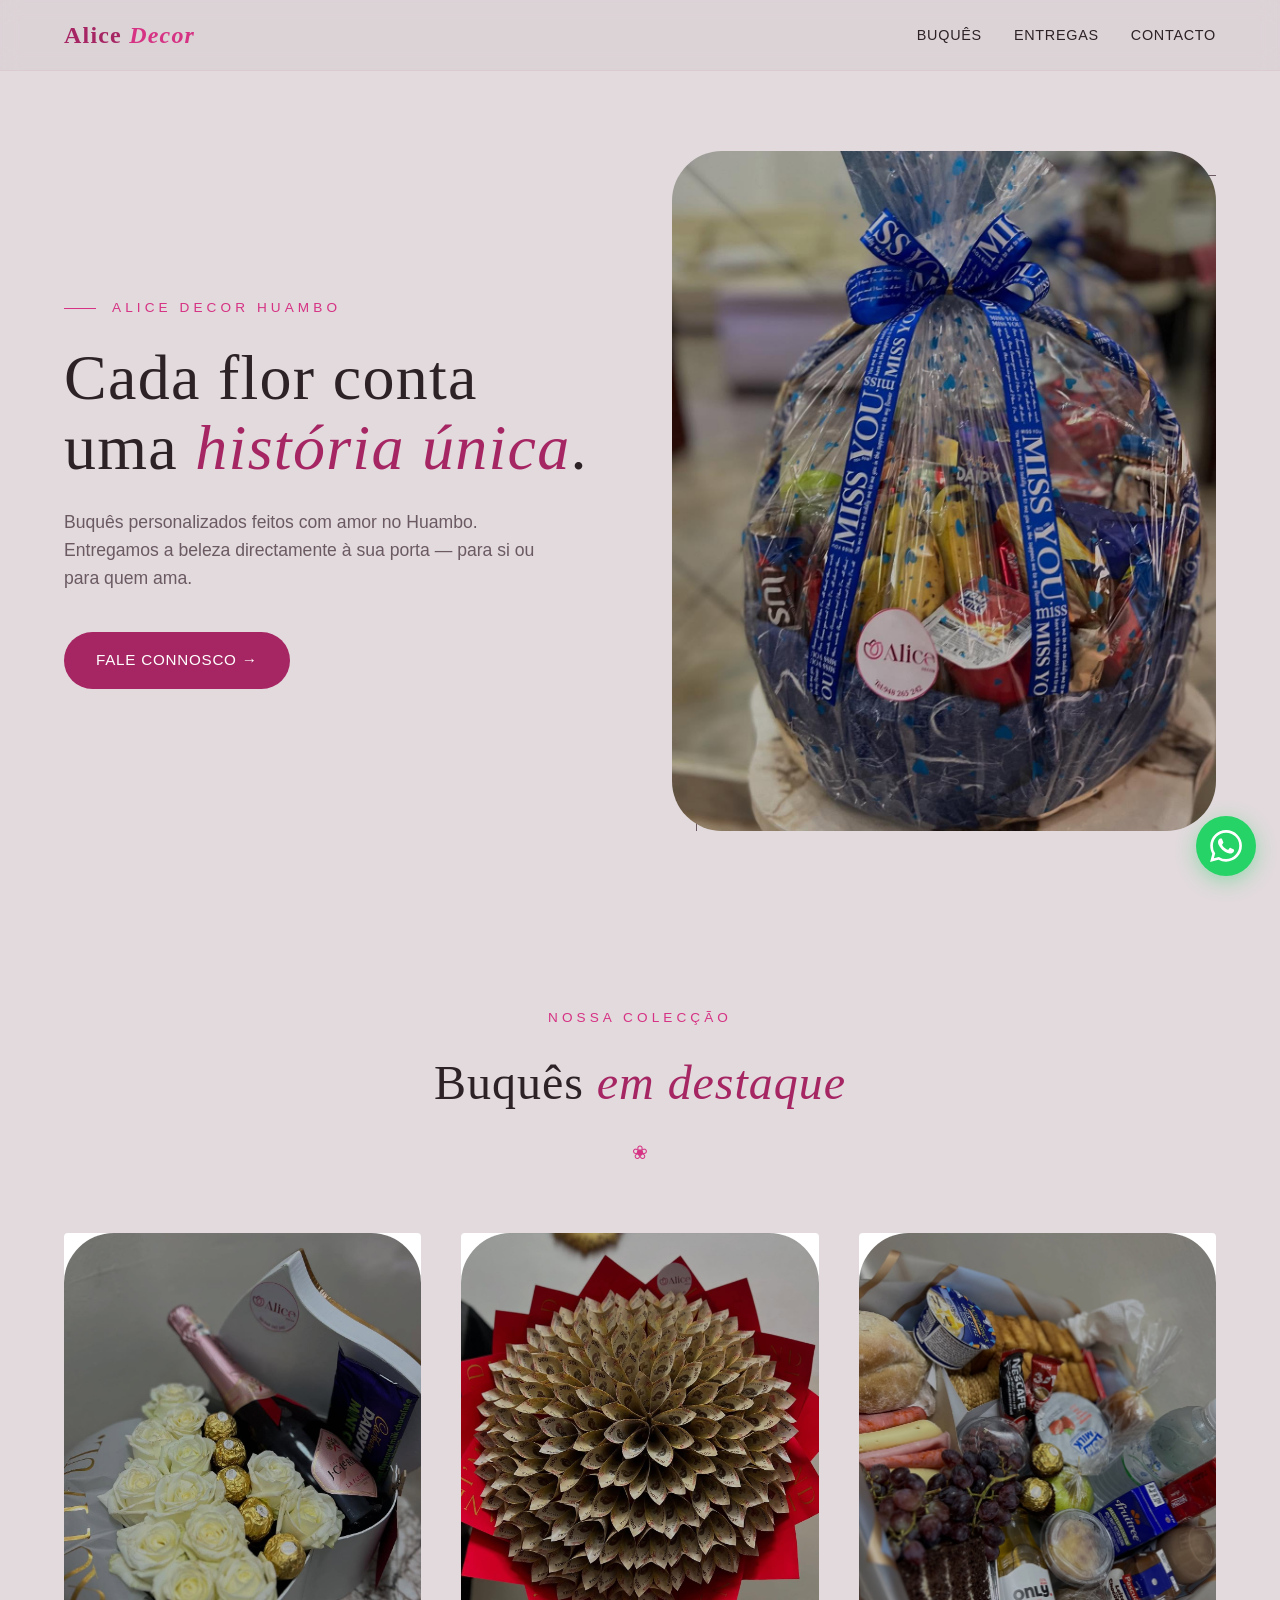
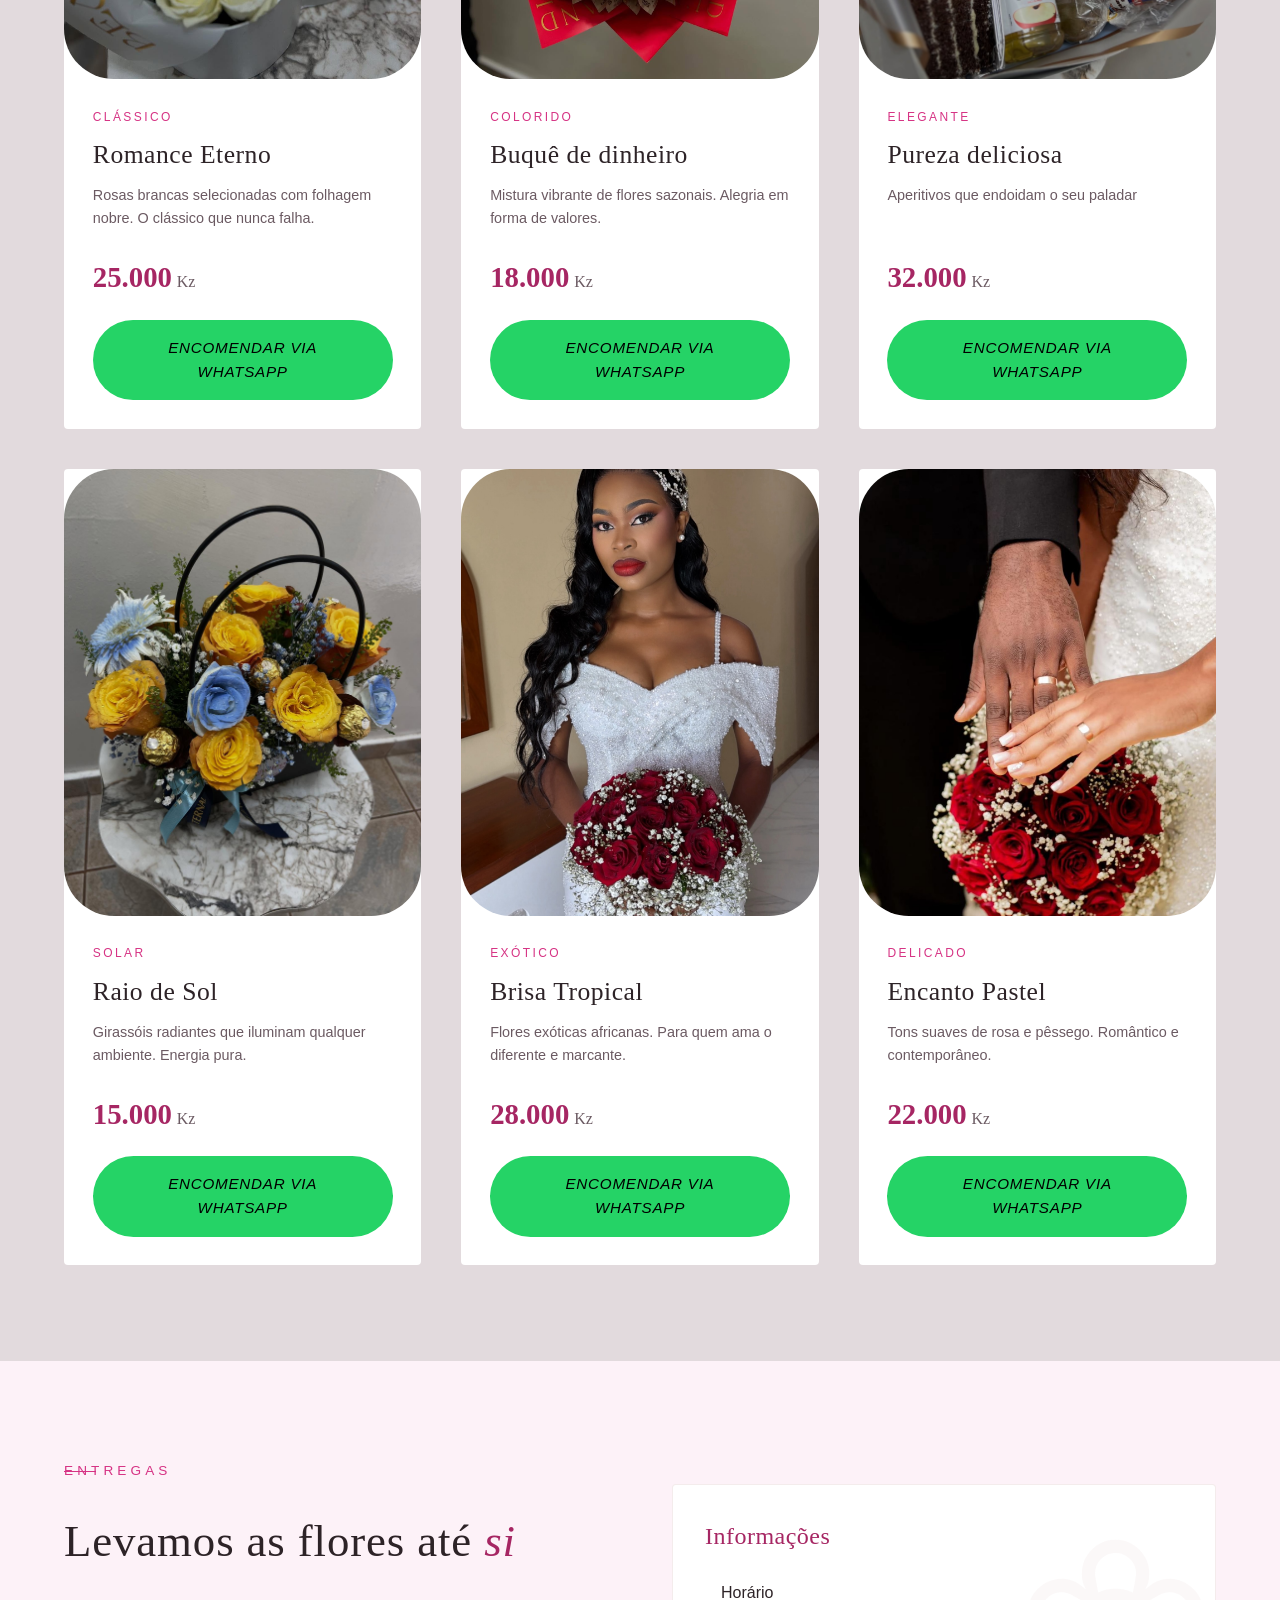
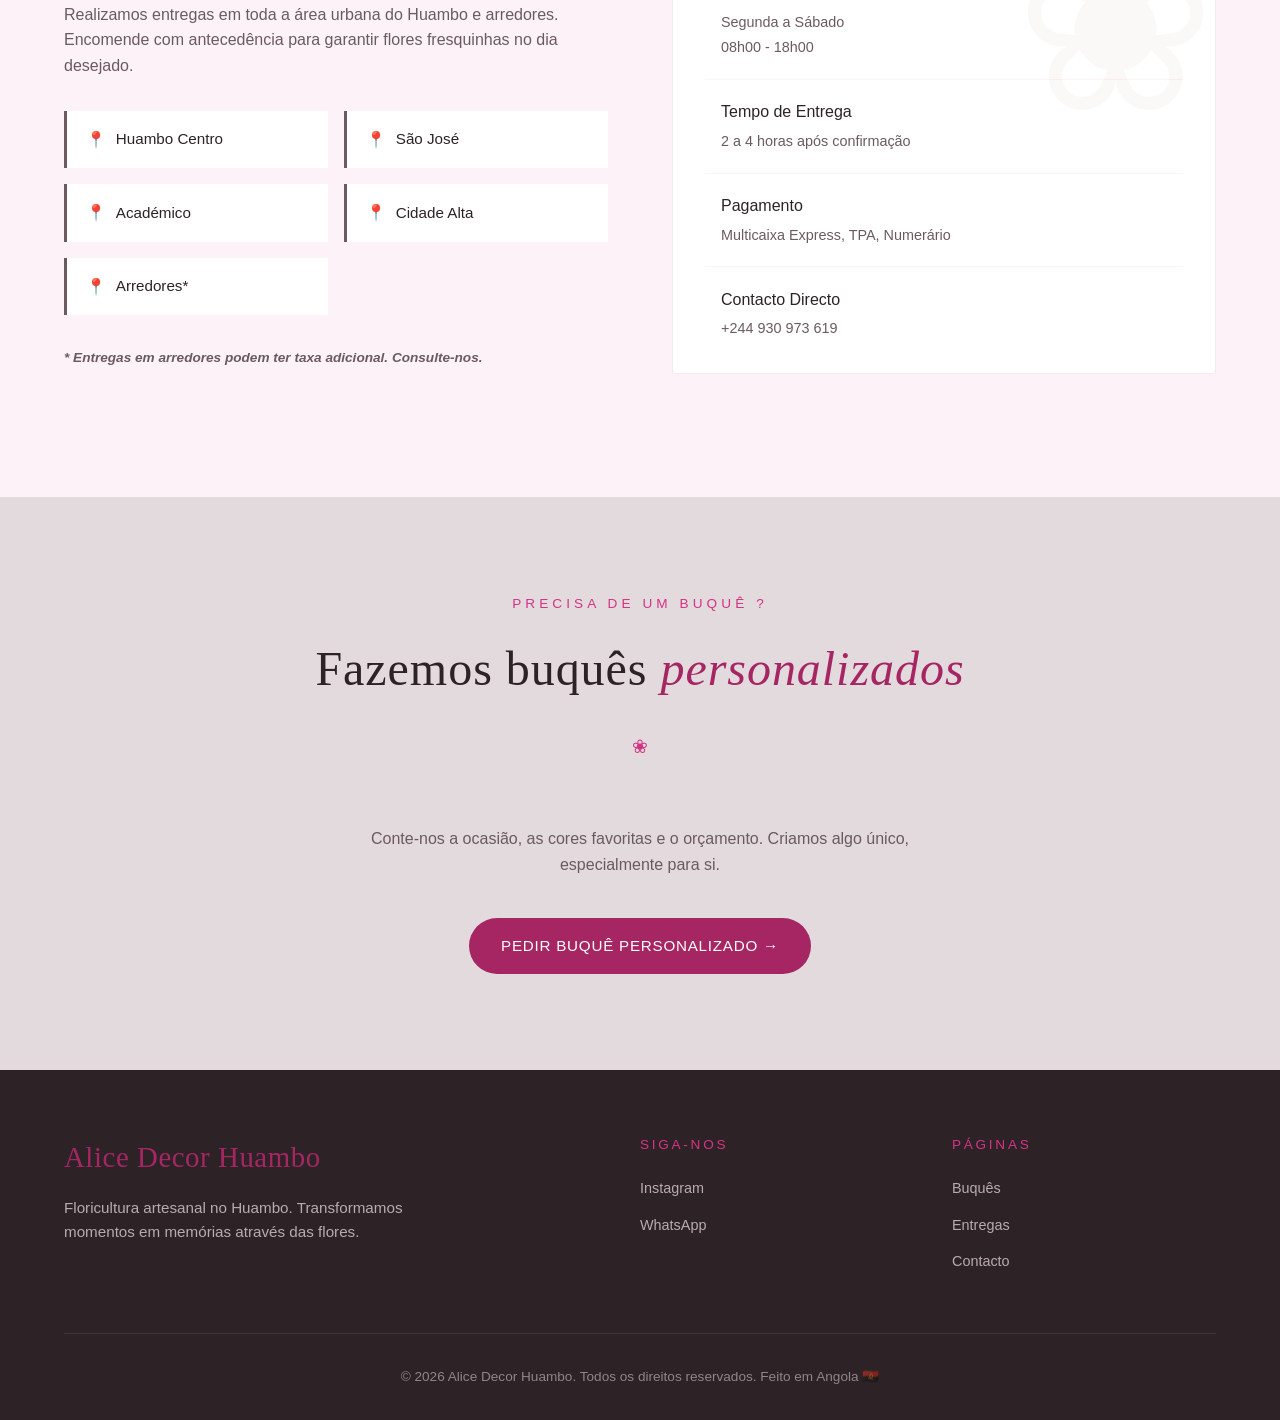
<file: index.html>
<!DOCTYPE html>
<html lang="pt-AO">
<head>
    <!-- ============================================= -->
    <!-- META TAGS - Configurações básicas e SEO       -->
    <!-- ============================================= -->
    <meta charset="UTF-8">
    <meta http-equiv="X-UA-Compatible" content="IE=edge">
    <!-- Viewport: garante que a página se adapte a celulares (responsivo) -->
    <meta name="viewport" content="width=device-width, initial-scale=1.0">
    
    <!-- SEO: descrição que aparece no Google e ao partilhar no WhatsApp -->
    <meta name="description" content="Buquês de flores artesanais em Huambo, Angola. Encomendas e entregas rápidas. Fale connosco pelo WhatsApp.">
    <meta name="keywords" content="flores, buquês, Huambo, Angola, entrega de flores, floricultura">
    <meta name="author" content="Floricultura">
    
    <!-- Open Graph: como a página aparece quando partilhada no WhatsApp/Facebook -->
    <meta property="og:title" content="Flores em Huambo">
    <meta property="og:description" content="Buquês artesanais com entrega em Huambo e arredores.">
    <meta property="og:type" content="website">
    
    <title>Alice Decor Huambo- Huambo</title>
    

     <link rel="stylesheet" href="style.css">
    <link rel="preconnect" href="https://fonts.googleapis.com">
    <link rel="preconnect" href="https://fonts.gstatic.com" crossorigin>
    
    <link href="https://fonts.googleapis.com/css2?family=Oswald:wght@200..700&display=swap" rel="stylesheet">
     <link rel="icon" href="data:image/svg+xml,<svg xmlns=%22http://www.w3.org/2000/svg%22 viewBox=%220 0 100 100%22><text y=%22.9em%22 font-size=%2290%22>🌸</text></svg>">
    
</head>
<body>

    <nav class="navbar">
        <div class="nav-container">
            <div class="logo">Alice <span>Decor</span></div>
            
            <!-- Menu de navegação (esconde-se em ecrãs pequenos) -->
            <ul class="nav-links">
                <li><a href="#produtos">Buquês</a></li>
                <li><a href="#entrega">Entregas</a></li>
                <li><a href="#contacto">Contacto</a></li>
            </ul>
        </div>
    </nav>

    <!-- ============================================= -->
    <!-- HERO SECTION - Banner principal               -->
    <!-- ============================================= -->
    <section class="hero">
        <div class="hero-content fade-in">
            <span class="hero-tag">Alice Decor Huambo</span>
            <h1>Cada flor conta uma <em>história única</em>.</h1>
            <p class="hero-description">
                Buquês personalizados feitos com amor no Huambo. Entregamos a beleza 
                directamente à sua porta — para si ou para quem ama.
            </p>
            <!-- BOTÃO PRINCIPAL: Já vai com mensagem pronta para o WhatsApp -->
            <!-- IMPORTANTE: Substitua o número 244923000000 pelo número real da consultora -->
            <a href="https://wa.me/244923000000?text=Ol%C3%A1!%20Gostaria%20de%20falar%20com%20a%20consultora%20sobre%20os%20buqu%C3%AAs." 
               class="btn btn-primary" 
               target="_blank" 
               rel="noopener">
                Fale connosco →
            </a>
        </div>

        <!-- IMAGEM PRINCIPAL: Substitua a URL pela foto da loja/dona -->
        <!-- Usamos parâmetros do Unsplash (?w=600&q=75) para otimizar o tamanho -->
        <div class="hero-image fade-in">
            <img src="imagens/alice_decorhbo_1742407849_3591899835331720761_51028222577.jpg" 
                 alt="Florista a preparar buquê" 
                 loading="eager"
                 width="600"
                 height="750">
        </div>
    </section>

    <!-- ============================================= -->
    <!-- SECÇÃO DE PRODUTOS - Grid com os buquês       -->
    <!-- ============================================= -->
    <section class="produtos" id="produtos">
        <div class="container">
            <div class="section-title">
                <span class="tag">Nossa Colecção</span>
                <h2>Buquês <em>em destaque</em></h2>
            </div>

            <!-- Grid responsivo (ajusta-se sozinho ao ecrã) -->
            <div class="produtos-grid">

                <!-- ============================================= -->
                <!-- CARD 1: Buquê Romance                         -->
                <!-- Para adicionar mais buquês, copie um card     -->
                <!-- ============================================= -->
                <article class="produto-card">
                    <div class="produto-imagem">
                        <!-- loading="lazy": só carrega a imagem quando aparece no ecrã (poupa internet) -->
                        <img src="imagens/alice_decorhbo_1742651293_3593941989763762745_51028222577.jpg" 
                             alt="Buquê Romance com rosas vermelhas" 
                             loading="lazy"
                             width="400"
                             height="500">
                    </div>
                    <div class="produto-info">
                        <span class="produto-categoria">Clássico</span>
                        <h3 class="produto-nome">Romance Eterno</h3>
                        <p class="produto-descricao">
                            Rosas brancas selecionadas com folhagem nobre. O clássico que nunca falha.
                        </p>
                        <div class="produto-preco">
                            25.000<span class="moeda">Kz</span>
                        </div>
                        <!-- Mensagem pronta para WhatsApp (já com nome do produto codificado) -->
                        <a href="https://wa.me/244923000000?text=Ol%C3%A1%2C%20gostaria%20de%20encomendar%20o%20Romance%20Eterno." 
                           class="btn btn-whatsapp" 
                           target="_blank" 
                           rel="noopener">
                            Encomendar via WhatsApp
                        </a>
                    </div>
                </article>

                <!-- CARD 2: Primavera -->
                <article class="produto-card">
                    <div class="produto-imagem">
                        <img src="imagens/alice_decorhbo_1757964098_3722395111347819957_51028222577.jpg" 
                             alt="Buquê Primavera com flores coloridas" 
                             loading="lazy"
                             width="400"
                             height="500">
                    </div>
                    <div class="produto-info">
                        <span class="produto-categoria">Colorido</span>
                        <h3 class="produto-nome">Buquê de dinheiro</h3>
                        <p class="produto-descricao">
                            Mistura vibrante de flores sazonais. Alegria em forma de valores.
                        </p>
                        <div class="produto-preco">
                            18.000<span class="moeda">Kz</span>
                        </div>
                        <a href="https://wa.me/244930973619?text=Ol%C3%A1%2C%20gostaria%20de%20encomendar%20o%20Sopro%20de%20Primavera." 
                           class="btn btn-whatsapp" 
                           target="_blank" 
                           rel="noopener">
                            Encomendar via WhatsApp
                        </a>
                    </div>
                </article>

                <!-- CARD 3: Branco Puro -->
                <article class="produto-card">
                    <div class="produto-imagem">
                        <img src="imagens/alice_decorhbo_1773144284_3849735425011275129_51028222577.jpg" 
                             alt="Buquê de flores brancas" 
                             loading="lazy"
                             width="400"
                             height="500">
                    </div>
                    <div class="produto-info">
                        <span class="produto-categoria">Elegante</span>
                        <h3 class="produto-nome">Pureza deliciosa</h3>
                        <p class="produto-descricao">
                            Aperitivos que endoidam o seu paladar </p>
                        <div class="produto-preco">
                            32.000<span class="moeda">Kz</span>
                        </div>
                        <a href="https://wa.me/244923000000?text=Ol%C3%A1%2C%20gostaria%20de%20encomendar%20o%20Pureza%20Branca." 
                           class="btn btn-whatsapp" 
                           target="_blank" 
                           rel="noopener">
                            Encomendar via WhatsApp
                        </a>
                    </div>
                </article>

                <!-- CARD 4: Girassol -->
                <article class="produto-card">
                    <div class="produto-imagem">
                        <img src="imagens/alice_decorhbo_1764595237_3778021137448831359_51028222577.jpg" 
                             alt="Buquê de girassóis" 
                             loading="lazy"
                             width="400"
                             height="500">
                    </div>
                    <div class="produto-info">
                        <span class="produto-categoria">Solar</span>
                        <h3 class="produto-nome">Raio de Sol</h3>
                        <p class="produto-descricao">
                            Girassóis radiantes que iluminam qualquer ambiente. Energia pura.
                        </p>
                        <div class="produto-preco">
                            15.000<span class="moeda">Kz</span>
                        </div>
                        <a href="https://wa.me/244923000000?text=Ol%C3%A1%2C%20gostaria%20de%20encomendar%20o%20Raio%20de%20Sol." 
                           class="btn btn-whatsapp" 
                           target="_blank" 
                           rel="noopener">
                            Encomendar via WhatsApp
                        </a>
                    </div>
                </article>

                <!-- CARD 5: Tropical -->
                <article class="produto-card">
                    <div class="produto-imagem">
                        <img src="imagens/alice_decorhbo_1772119902_3841142426907983756_51028222577.jpg" 
                             alt="Buquê tropical exótico" 
                             loading="lazy"
                             width="400"
                             height="500">
                    </div>
                    <div class="produto-info">
                        <span class="produto-categoria">Exótico</span>
                        <h3 class="produto-nome">Brisa Tropical</h3>
                        <p class="produto-descricao">
                            Flores exóticas africanas. Para quem ama o diferente e marcante.
                        </p>
                        <div class="produto-preco">
                            28.000<span class="moeda">Kz</span>
                        </div>
                        <a href="https://wa.me/244923000000?text=Ol%C3%A1%2C%20gostaria%20de%20encomendar%20o%20Brisa%20Tropical." 
                           class="btn btn-whatsapp" 
                           target="_blank" 
                           rel="noopener">
                            Encomendar via WhatsApp
                        </a>
                    </div>
                </article>

                <!-- CARD 6: Suave -->
                <article class="produto-card">
                    <div class="produto-imagem">
                        <img src="imagens/alice_decorhbo_1772119902_3841142438593298991_51028222577.jpg" 
                             alt="Buquê delicado em tons pastel" 
                             loading="lazy"
                             width="400"
                             height="500">
                    </div>
                    <div class="produto-info">
                        <span class="produto-categoria">Delicado</span>
                        <h3 class="produto-nome">Encanto Pastel</h3>
                        <p class="produto-descricao">
                            Tons suaves de rosa e pêssego. Romântico e contemporâneo.
                        </p>
                        <div class="produto-preco">
                            22.000<span class="moeda">Kz</span>
                        </div>
                        <a href="https://wa.me/244923000000?text=Ol%C3%A1%2C%20gostaria%20de%20encomendar%20o%20Encanto%20Pastel." 
                           class="btn btn-whatsapp" 
                           target="_blank" 
                           rel="noopener">
                            Encomendar via WhatsApp
                        </a>
                    </div>
                </article>

            </div>
        </div>
    </section>

    <!-- ============================================= -->
    <!-- SECÇÃO DE ENTREGA - Zonas atendidas           -->
    <!-- ============================================= -->
    <section class="entrega" id="entrega">
        <div class="container">
            <div class="entrega-grid">

                <div class="entrega-content">
                    <span class="hero-tag" style="padding-left: 0;">Entregas</span>
                    <h2>Levamos as flores até <em>si</em></h2>
                    <p>
                        Realizamos entregas em toda a área urbana do Huambo e arredores. 
                        Encomende com antecedência para garantir flores fresquinhas no dia desejado.
                    </p>

                    <!-- LISTA DE ZONAS: Edite aqui as zonas que a empreendedora cobre -->
                    <ul class="zonas-lista">
                        <li>Huambo Centro</li>
                        <li>São José</li>
                        <li>Académico</li>
                        <li>Cidade Alta</li>
                        <li>Arredores*</li>
                    </ul>

                    <p style="font-size: 0.85rem; font-style: italic;">
                        <strong>* Entregas em arredores podem ter taxa adicional. Consulte-nos.</strong>
                    </p>
                </div>

                <!-- CAIXA DE INFORMAÇÕES: Horários e contactos -->
                <div class="info-box">
                    <h3>Informações</h3>
                    
                    <div class="info-item">
                        <div class="info-icon"></div>
                        <div class="info-text">
                            <strong>Horário</strong>
                            <span>Segunda a Sábado<br>08h00 - 18h00</span>
                        </div>
                    </div>

                    <div class="info-item">
                        <div class="info-icon"></div>
                        <div class="info-text">
                            <strong>Tempo de Entrega</strong>
                            <span>2 a 4 horas após confirmação</span>
                        </div>
                    </div>

                    <div class="info-item">
                        <div class="info-icon"></div>
                        <div class="info-text">
                            <strong>Pagamento</strong>
                            <span>Multicaixa Express, TPA, Numerário</span>
                        </div>
                    </div>

                    <div class="info-item">
                        <div class="info-icon"></div>
                        <div class="info-text">
                            <strong>Contacto Directo</strong>
                            <!-- IMPORTANTE: Atualize o número do WhatsApp aqui -->
                            <span>+244 930 973 619</span>
                        </div>
                    </div>
                </div>

            </div>
        </div>
    </section>

    <!-- ============================================= -->
    <!-- CTA FINAL - Última chamada para acção         -->
    <!-- ============================================= -->
    <section class="cta-final" id="contacto">
        <div class="container">
            <div class="section-title">
                <span class="tag">Precisa de um buquê ?</span>
                <h2>Fazemos buquês <em>personalizados</em></h2>
            </div>
            <p>
                Conte-nos a ocasião, as cores favoritas e o orçamento. 
                Criamos algo único, especialmente para si.
            </p>
            <a href="https://wa.me/2449230973619?text=Ol%C3%A1!%20Gostaria%20de%20encomendar%20um%20buqu%C3%AA%20personalizado." 
               class="btn btn-primary" 
               target="_blank" 
               rel="noopener">
                Pedir Buquê Personalizado →
            </a>
        </div>
    </section>

    <!-- ============================================= -->
    <!-- FOOTER - Rodapé com informações               -->
    <!-- ============================================= -->
    <footer class="footer">
        <div class="container">
            <div class="footer-grid">
                
                <!-- Coluna 1: Marca e descrição -->
                <div class="footer-brand">
                    <h3>Alice Decor Huambo</h3>
                    <p>
                        Floricultura artesanal no Huambo. 
                        Transformamos momentos em memórias através das flores.
                    </p>
                </div>

                <!-- Coluna 2: Redes Sociais -->
                <div class="footer-col">
                    <h4>Siga-nos</h4>
                    <ul>
                        <!-- ATUALIZE: Coloque o @ correto do Instagram -->
                        <li><a href="https://instagram.com/buquesencantados" target="_blank" rel="noopener">Instagram</a></li>
                        <li><a href="https://wa.me/244923000000" target="_blank" rel="noopener">WhatsApp</a></li>
                    </ul>
                </div>

                <!-- Coluna 3: Navegação -->
                <div class="footer-col">
                    <h4>Páginas</h4>
                    <ul>
                        <li><a href="#produtos">Buquês</a></li>
                        <li><a href="#entrega">Entregas</a></li>
                        <li><a href="#contacto">Contacto</a></li>
                    </ul>
                </div>

            </div>

            <!-- Direitos autorais -->
             <div class="footer-bottom">
                <p>&copy; 2026 Alice Decor Huambo. Todos os direitos reservados. Feito em Angola 🇦🇴</p>
            </div>
        </div>
    </footer>

    <!-- ============================================= -->
    <!-- BOTÃO FLUTUANTE WHATSAPP - Sempre visível    -->
    <!-- ============================================= -->
    <a href="https://wa.me/244923000000?text=Ol%C3%A1!%20Vim%20pelo%20site%20e%20gostaria%20de%20mais%20informa%C3%A7%C3%B5es." 
       class="whatsapp-flutuante" 
       target="_blank" 
       rel="noopener"
       aria-label="Falar pelo WhatsApp">
        <!-- Ícone do WhatsApp em SVG (mais leve que imagem) -->
        <svg viewBox="0 0 24 24" xmlns="http://www.w3.org/2000/svg">
            <path d="M17.472 14.382c-.297-.149-1.758-.867-2.03-.967-.273-.099-.471-.148-.67.15-.197.297-.767.966-.94 1.164-.173.199-.347.223-.644.075-.297-.15-1.255-.463-2.39-1.475-.883-.788-1.48-1.761-1.653-2.059-.173-.297-.018-.458.13-.606.134-.133.298-.347.446-.52.149-.174.198-.298.298-.497.099-.198.05-.371-.025-.52-.075-.149-.669-1.612-.916-2.207-.242-.579-.487-.5-.669-.51-.173-.008-.371-.01-.57-.01-.198 0-.52.074-.792.372-.272.297-1.04 1.016-1.04 2.479 0 1.462 1.065 2.875 1.213 3.074.149.198 2.096 3.2 5.077 4.487.709.306 1.262.489 1.694.625.712.227 1.36.195 1.871.118.571-.085 1.758-.719 2.006-1.413.248-.694.248-1.289.173-1.413-.074-.124-.272-.198-.57-.347m-5.421 7.403h-.004a9.87 9.87 0 01-5.031-1.378l-.361-.214-3.741.982.998-3.648-.235-.374a9.86 9.86 0 01-1.51-5.26c.001-5.45 4.436-9.884 9.888-9.884 2.64 0 5.122 1.03 6.988 2.898a9.825 9.825 0 012.893 6.994c-.003 5.45-4.437 9.884-9.885 9.884m8.413-18.297A11.815 11.815 0 0012.05 0C5.495 0 .16 5.335.157 11.892c0 2.096.547 4.142 1.588 5.945L.057 24l6.305-1.654a11.882 11.882 0 005.683 1.448h.005c6.554 0 11.89-5.335 11.893-11.893a11.821 11.821 0 00-3.48-8.413z"/>
        </svg>
    </a>

</body>
</html>
</file>
<file: style.css>
/* ============================================= */
        /* VARIÁVEIS DE COR - Mude aqui para alterar TODA a página */
        /* ============================================= */
:root {
    --rosa-seco:  #D63384;           /* Magenta vibrante da logo (principal) */
    --branco: #FDF2F8;           /* Rosa claríssimo para fundos e contraste */
    --rosa-escuro: #A62663;          /* Magenta profundo para hover e links */
    --cinza-leve: #6B5A62;          /* Tom neutro/cinza quente para detalhes */
    --rosa-brilhante: #D63384;         /* Mantido magenta para manter o brilho da marca */
    --branco-sujo: #e2dadd;          /* Branco com um toque mínimo de rosa */
    --bege: #FFFFFF;                 /* Branco puro para cards */
    --texto: #2D2327;                /* Texto principal escuro e quente */
    --texto-suave: #6B5A62;          /* Texto secundário */
    --whatsapp: #25d366;             /* Verde oficial do WhatsApp */
    --whatsapp-escuro: #1da851;      /* WhatsApp hover */
    --barra: #9c7e8d11;
}   

        * {
            margin: 0;
            padding: 0;
            box-sizing: border-box;
        }

        /* Rolagem suave ao clicar nos links do menu */
        html {
            scroll-behavior: smooth;
            
        }
        /* Esconder a barra de rolagem em todos os navegadores */
        html {
            /* Para Firefox */
            scrollbar-width: none;
            
            /* Para Internet Explorer e Edge antigo */
            -ms-overflow-style: none;
        }

        /* Para Chrome, Safari e novas versões do Edge */
        html::-webkit-scrollbar {
            display: none;
}
       
        body {
            font-family: 'Jost', sans-serif;
            font-weight: 300;
            color: var(--texto);
            background-color: var(--branco-sujo);
            line-height: 1.6;
            overflow-x: hidden; /* Evita scroll horizontal indesejado */
            
        }

        /* Títulos usam a fonte serifada elegante */
        h1, h2, h3 {
            font-family: 'Cormorant Garamond', serif;
            font-weight: 500;
            letter-spacing: 0.02em;
        }

        img {
            max-width: 100%;
            display: block;
            border-radius: 50px;
        }

        /* ============================================= */
        /* CONTAINER - Limita largura em telas grandes  */
        /* ============================================= */
        .container {
            max-width: 1200px;
            margin: 0 auto;
            padding: 0 1.5rem;
        }

        /* ============================================= */
        /* NAVBAR - Menu superior fixo                  */
        /* ============================================= */
        .navbar {
            position: sticky;
            top: 0;
            background-color: var(--barra);
            backdrop-filter: blur(10px);
            -webkit-backdrop-filter: blur(10px); /* Safari */
            z-index: 100;
            padding: 1rem 0;
            border-bottom: 1px solid rgba(201, 160, 160, 0.15);
        }

        .nav-container {
            display: flex;
            justify-content: space-between;
            align-items: center;
            max-width: 1200px;
            margin: 0 auto;
            padding: 0 1.5rem;
        }

        .logo {
            font-family: 'Cormorant Garamond', serif;
            font-size: 1.5rem;
            font-weight: 600;
            color: var(--rosa-escuro);
            letter-spacing: 0.05em;
        }

        .logo span {
            color: var(--rosa-brilhante);
            font-style: italic;
        }

        /* Menu de navegação - escondido no celular */
        .nav-links {
            display: flex;
            gap: 2rem;
            list-style: none;
        }

        .nav-links a {
            color: var(--texto);
            text-decoration: none;
            font-size: 0.9rem;
            letter-spacing: 0.05em;
            transition: color 0.3s ease;
            text-transform: uppercase;
        }

        .nav-links a:hover {
            color: var(--rosa-escuro);
        }

        /* ============================================= */
        /* HERO SECTION - Primeira secção (banner)      */
        /* ============================================= */
        .hero {
            display: grid;
            grid-template-columns: 1fr 1fr;
            gap: 4rem;
            align-items: center;
            padding: 5rem 1.5rem;
            max-width: 1200px;
            margin: 0 auto;
            min-height: 80vh;
        }

        .hero-content {
            position: relative;
        }

        /* Pequeno texto decorativo acima do título */
        .hero-tag {
            display: inline-block;
            font-size: 0.85rem;
            letter-spacing: 0.3em;
            text-transform: uppercase;
            color: var(--rosa-brilhante);
            margin-bottom: 1.5rem;
            padding-left: 3rem;
            position: relative;
        }

        /* Linha decorativa antes da tag */
        .hero-tag::before {
            content: '';
            position: absolute;
            left: 0;
            top: 50%;
            width: 2rem;
            height: 1px;
            background-color: var(--rosa-brilhante);
        }

        .hero h1 {
            font-size: clamp(2.5rem, 5vw, 4.5rem); /* Tamanho responsivo: ajusta sozinho */
            line-height: 1.1;
            margin-bottom: 1.5rem;
            color: var(--texto);
        }

        .hero h1 em {
            color: var(--rosa-escuro);
            font-style: italic;
            font-weight: 400;
        }

        .hero-description {
            font-size: 1.1rem;
            color: var(--texto-suave);
            margin-bottom: 2.5rem;
            max-width: 480px;
        }

        /* ============================================= */
        /* BOTÕES - Estilos reutilizáveis                */
        /* ============================================= */
        .btn {
            display: inline-flex;
            align-items: center;
            gap: 0.6rem;
            padding: 1rem 2rem;
            border: none;
            border-radius: 50px;
            font-family: 'Jost', sans-serif;
            font-size: 0.95rem;
            font-weight: 400;
            letter-spacing: 0.05em;
            cursor: pointer;
            text-decoration: none;
            transition: all 0.3s ease;
            text-transform: uppercase;
        }

        /* Botão principal (rosa) */
        .btn-primary {
            background-color: var(--rosa-escuro);
            color: white;
        }

        .btn-primary:hover {
            background-color: var(--texto);
            transform: translateY(-2px);
            box-shadow: 0 10px 25px rgba(166, 120, 120, 0.3);
        }

        /* Botão WhatsApp (verde) */
        .btn-whatsapp {
            background-color: var(--whatsapp);
            color: rgb(0, 0, 0);
            width: 100%;
            justify-content: center;
            text-align: center;
            font-style: italic;
        }

        .btn-whatsapp:hover {
            background-color: var(--whatsapp-escuro);
            transform: translateY(-2px);
        }

        /* ============================================= */
        /* IMAGEM HERO - Foto principal com moldura     */
        /* ============================================= */
        .hero-image {
            position: relative;
            aspect-ratio: 4/5;
            overflow: hidden;
            border-radius: 4px;
        }

        .hero-image img {
            width: 100%;
            height: 100%;
            object-fit: cover;
        }

        /* Decoração: moldura verde atrás da imagem */
        .hero-image::before {
            content: '';
            position: absolute;
            top: 1.5rem;
            left: 1.5rem;
            right: -1.5rem;
            bottom: -1.5rem;
            border: 1px solid var(--cinza-leve);
            z-index: -1;
        }

        /* ============================================= */
        /* TÍTULOS DE SECÇÃO - Estilo reutilizável      */
        /* ============================================= */
        .section-title {
            text-align: center;
            margin-bottom: 4rem;
        }

        .section-title .tag {
            font-size: 0.85rem;
            letter-spacing: 0.3em;
            text-transform: uppercase;
            color: var(--rosa-brilhante);
            display: block;
            margin-bottom: 1rem;
        }

        .section-title h2 {
            font-size: clamp(2rem, 4vw, 3rem);
            color: var(--texto);
        }

        .section-title h2 em {
            color: var(--rosa-escuro);
            font-style: italic;
        }

        /* Linha decorativa abaixo do título */
        .section-title::after {
            content: '❀';
            display: block;
            margin-top: 1rem;
            color: var(--rosa-seco);
            font-size: 1.2rem;
        }

        /* ============================================= */
        /* GRID DE PRODUTOS - Galeria de buquês         */
        /* ============================================= */
        .produtos {
            padding: 6rem 0;
            background-color: var(--branco-sujo);
        }

        .produtos-grid {
            display: grid;
            /* Auto-fit: ajusta o número de colunas conforme o ecrã */
            grid-template-columns: repeat(auto-fit, minmax(280px, 1fr));
            gap: 2.5rem;
        }

        /* CARD DE PRODUTO - Cada buquê */
        .produto-card {
            background-color: white;
            border-radius: 4px;
            overflow: hidden;
            transition: transform 0.4s ease, box-shadow 0.4s ease;
            display: flex;
            flex-direction: column;
        }

        .produto-card:hover {
            transform: translateY(-8px);
            box-shadow: 0 20px 40px rgba(166, 120, 120, 0.15);
        }

        .produto-imagem {
            aspect-ratio: 4/5;
            overflow: hidden;
            position: relative;
        }

        .produto-imagem img {
            width: 100%;
            height: 100%;
            object-fit: cover;
            transition: transform 0.6s ease;
        }

        .produto-card:hover .produto-imagem img {
            transform: scale(1.05); /* Efeito de zoom suave ao passar o rato */
        }

        .produto-info {
            padding: 1.8rem;
            flex-grow: 1;
            display: flex;
            flex-direction: column;
        }

        .produto-categoria {
            font-size: 0.75rem;
            letter-spacing: 0.2em;
            text-transform: uppercase;
            color: var(--rosa-brilhante);
            margin-bottom: 0.5rem;
        }

        .produto-nome {
            font-family: 'Cormorant Garamond', serif;
            font-size: 1.6rem;
            font-weight: 500;
            margin-bottom: 0.5rem;
            color: var(--texto);
        }

        .produto-descricao {
            font-size: 0.9rem;
            color: var(--texto-suave);
            margin-bottom: 1.5rem;
            flex-grow: 1;
        }

        .produto-preco {
            font-family: 'Cormorant Garamond', serif;
            font-size: 1.8rem;
            font-weight: 600;
            color: var(--rosa-escuro);
            margin-bottom: 1.2rem;
        }

        .produto-preco .moeda {
            font-size: 1rem;
            font-weight: 400;
            color: var(--texto-suave);
            margin-left: 0.3rem;
        }

        /* ============================================= */
        /* SECÇÃO DE ENTREGA - Zonas de entrega         */
        /* ============================================= */
        .entrega {
            padding: 6rem 0;
            background-color: var(--branco);
            position: relative;
            overflow: hidden;
        }

        /* Decoração floral no fundo (suave) */
        .entrega::before {
            content: '❀';
            position: absolute;
            top: 10%;
            right: 5%;
            font-size: 15rem;
            color: rgba(201, 160, 160, 0.08);
            pointer-events: none;
        }

        .entrega-grid {
            display: grid;
            grid-template-columns: 1fr 1fr;
            gap: 4rem;
            align-items: center;
        }

        .entrega-content h2 {
            font-size: clamp(2rem, 4vw, 2.8rem);
            margin-bottom: 1.5rem;
        }

        .entrega-content h2 em {
            color: var(--rosa-escuro);
            font-style: italic;
        }

        .entrega-content p {
            color: var(--texto-suave);
            margin-bottom: 2rem;
        }

        /* Lista das zonas de entrega */
        .zonas-lista {
            list-style: none;
            display: grid;
            grid-template-columns: repeat(2, 1fr);
            gap: 1rem;
            margin-bottom: 2rem;
        }

        .zonas-lista li {
            padding: 1rem 1.2rem;
            background-color: white;
            border-left: 3px solid var(--cinza-leve);
            font-size: 0.95rem;
            display: flex;
            align-items: center;
            gap: 0.6rem;
        }

        .zonas-lista li::before {
            content: '📍';
            font-size: 1rem;
        }

        .info-box {
            background-color: white;
            padding: 2rem;
            border-radius: 4px;
            border: 1px solid rgba(201, 160, 160, 0.2);
            }

        .info-box h3 {
            font-size: 1.5rem;
            margin-bottom: 1.5rem;
            color: var(--rosa-escuro)
        
        }

        .info-item {
            display: flex;
            gap: 1rem;
            margin-bottom: 1.2rem;
            padding-bottom: 1.2rem;
            border-bottom: 1px solid var(--branco);
            
        }

        .info-item:last-child {
            margin-bottom: 0;
            padding-bottom: 0;
            border-bottom: none;
        }

        .info-icon {
            font-size: 1.5rem;
            flex-shrink: 0;
        }

        .info-text strong {
            display: block;
            font-weight: 500;
            margin-bottom: 0.2rem;
            color: var(--texto);
        }

        .info-text span {
            font-size: 0.9rem;
            color: var(--texto-suave);
        }

        /* ============================================= */
        /* CTA FINAL - Chamada para acção               */
        /* ============================================= */
        .cta-final {
            padding: 6rem 0;
            text-align: center;
            background-color: var(--branco-sujo);
        }

        .cta-final h2 {
            font-size: clamp(2rem, 4vw, 3rem);
            margin-bottom: 1.5rem;
        }

        .cta-final h2 em {
            color: var(--rosa-escuro);
            font-style: italic;
        }

        .cta-final p {
            color: var(--texto-suave);
            margin-bottom: 2.5rem;
            max-width: 600px;
            margin-left: auto;
            margin-right: auto;
        }

        /* ============================================= */
        /* FOOTER - Rodapé do site                      */
        /* ============================================= */
        .footer {
            background-color: var(--texto);
            color: var(--branco-sujo);
            padding: 4rem 0 2rem;
        }

        .footer-grid {
            display: grid;
            grid-template-columns: 2fr 1fr 1fr;
            gap: 3rem;
            margin-bottom: 3rem;
        }

        .footer-brand h3 {
            font-size: 1.8rem;
            color: var(--rosa-escuro);
            margin-bottom: 1rem;
        }

        .footer-brand p {
            color: rgba(245, 230, 230, 0.7);
            font-size: 0.95rem;
            max-width: 350px;
        }

        .footer-col h4 {
            font-family: 'Jost', sans-serif;
            font-size: 0.85rem;
            letter-spacing: 0.2em;
            text-transform: uppercase;
            color: var(--rosa-seco);
            margin-bottom: 1.2rem;
            font-weight: 500;
        }

        .footer-col ul {
            list-style: none;
        }

        .footer-col li {
            margin-bottom: 0.7rem;
        }

        .footer-col a {
            color: rgba(245, 230, 230, 0.7);
            text-decoration: none;
            font-size: 0.9rem;
            transition: color 0.3s ease;
        }

        .footer-col a:hover {
            color: var(--branco);
        }

        .footer-bottom {
            padding-top: 2rem;
            border-top: 1px solid rgba(245, 230, 230, 0.1);
            text-align: center;
            font-size: 0.85rem;
            color: rgba(245, 230, 230, 0.5);
        }

        .footer-bottom span {
            color: var(--rosa-seco);
        }

        /* ============================================= */
        /* BOTÃO FLUTUANTE WHATSAPP - Sempre visível   */
        /* ============================================= */
        .whatsapp-flutuante {
            position: fixed;
            bottom: 1.5rem;
            right: 1.5rem;
            width: 60px;
            height: 60px;
            background-color: var(--whatsapp);
            border-radius: 50%;
            display: flex;
            align-items: center;
            justify-content: center;
            box-shadow: 0 5px 20px rgba(37, 211, 102, 0.4);
            z-index: 99;
            transition: transform 0.3s ease;
            text-decoration: none;
            animation: pulse 2s infinite;
        }

        .whatsapp-flutuante:hover {
            transform: scale(1.1);
        }

        .whatsapp-flutuante svg {
            width: 32px;
            height: 32px;
            fill: white;
        }

        /* Animação de pulsação para chamar atenção */
        @keyframes pulse {
            0% { box-shadow: 0 5px 20px rgba(37, 211, 102, 0.4), 0 0 0 0 rgba(37, 211, 102, 0.6); }
            70% { box-shadow: 0 5px 20px rgba(37, 211, 102, 0.4), 0 0 0 15px rgba(37, 211, 102, 0); }
            100% { box-shadow: 0 5px 20px rgba(37, 211, 102, 0.4), 0 0 0 0 rgba(37, 211, 102, 0); }
        }

        /* ============================================= */
        /* RESPONSIVO - Tablets (até 900px)             */
        /* ============================================= */
        @media (max-width: 900px) {
            .hero {
                grid-template-columns: 1fr;
                gap: 3rem;
                padding: 3rem 1.5rem;
                text-align: center;
                min-height: auto;
            }

            .hero-tag {
                padding-left: 0;
            }

            .hero-tag::before {
                display: none;
            }

            .hero-description {
                margin-left: auto;
                margin-right: auto;
            }

            .hero-image {
                max-width: 400px;
                margin: 0 auto;
            }

            .entrega-grid {
                grid-template-columns: 1fr;
                gap: 3rem;
            }

            .footer-grid {
                grid-template-columns: 1fr 1fr;
                gap: 2rem;
            }
        }

        /* ============================================= */
        /* RESPONSIVO - Celulares (até 600px)           */
        /* ============================================= */
        @media (max-width: 600px) {
            /* Esconde menu no celular (poderia adicionar hambúrguer aqui) */
            .nav-links {
                display: none;
            }

            .produtos, .entrega, .cta-final {
                padding: 4rem 0;
            }

            .produtos-grid {
                grid-template-columns: 1fr;
                gap: 2rem;
            }

            .zonas-lista {
                grid-template-columns: 1fr;
            }

            .footer-grid {
                grid-template-columns: 1fr;
                text-align: center;
            }

            .footer-brand p {
                margin: 0 auto;
            }

            .section-title {
                margin-bottom: 3rem;
            }

            .whatsapp-flutuante {
                width: 55px;
                height: 55px;
                bottom: 1rem;
                right: 1rem;
            }

            .whatsapp-flutuante svg {
                width: 28px;
                height: 28px;
            }
        }

        /* ============================================= */
        /* ANIMAÇÃO DE ENTRADA - Elementos aparecem suavemente */
        /* ============================================= */
        .fade-in {
            animation: fadeInUp 0.8s ease-out;
        }

        @keyframes fadeInUp {
            from {
                opacity: 0;
                transform: translateY(20px);
            }
            to {
                opacity: 1;
                transform: translateY(0);
            }
        }
</file>
